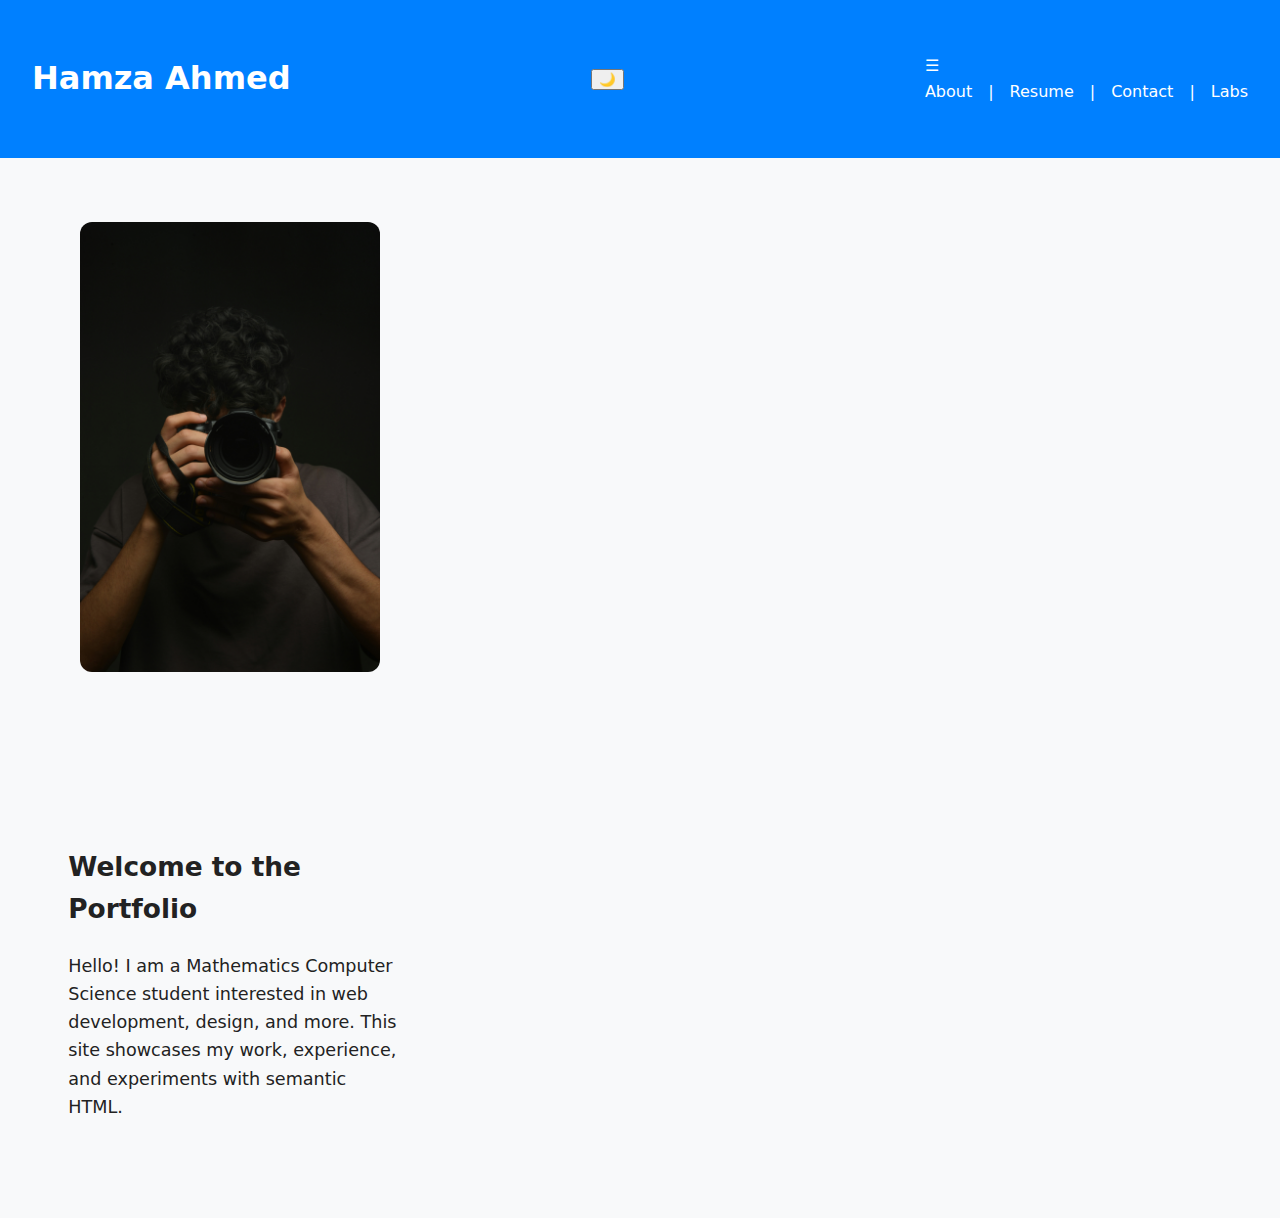
<file: index.html>
<!-- index.html -->
<!DOCTYPE html>
<html lang="en">
<head>
  <meta charset="UTF-8" />
  <meta name="viewport" content="width=device-width, initial-scale=1.0">
  <link rel = "stylesheet" href = "style.css">
  <title>Portfolio, Hamza Ahmed</title>
  <meta name="viewport" content="width=device-width, initial-scale=1.0" />
  <meta name="description" content="Portfolio site for Hamza Ahmed" />
</head>
<body>

<noscript>
  <p><strong>Note:</strong> JavaScript is disabled. Some features may not work properly.</p>
</noscript>
  
  <header>
    <h1>Hamza Ahmed</h1>

      <button id="theme-toggle" aria-label="Toggle dark/light mode">🌙</button>
    
    <nav>
      <span class="hamburger">☰</span>
      <ul>
        <li><a href="about.html">About</a></li> |
        <li><a href="resume.html">Resume</a></li> |
        <li><a href="contact.html">Contact</a></li> |
        <li><a href="labs.html">Labs</a></li>
      </ul>
    </nav>
  </header>

<section id="hero">
  <picture>
    <source srcset="portrait.jpg" type="image.jpg">
    <img src="portrait.jpg" alt="Professional portrait" width="300" height="300" class="profile-image">
  </picture>
</section>

  
  <main>
    <section class = "card">
      <h2>Welcome to the Portfolio</h2>
      <p>Hello! I am a Mathematics Computer Science student interested in web development, design, and more. This site showcases my work, experience, and experiments with semantic HTML.</p>
    </section>
  </main>

  <footer>
  </footer>

<script src="theme.js" defer></script>
</body>
</html>
</file>
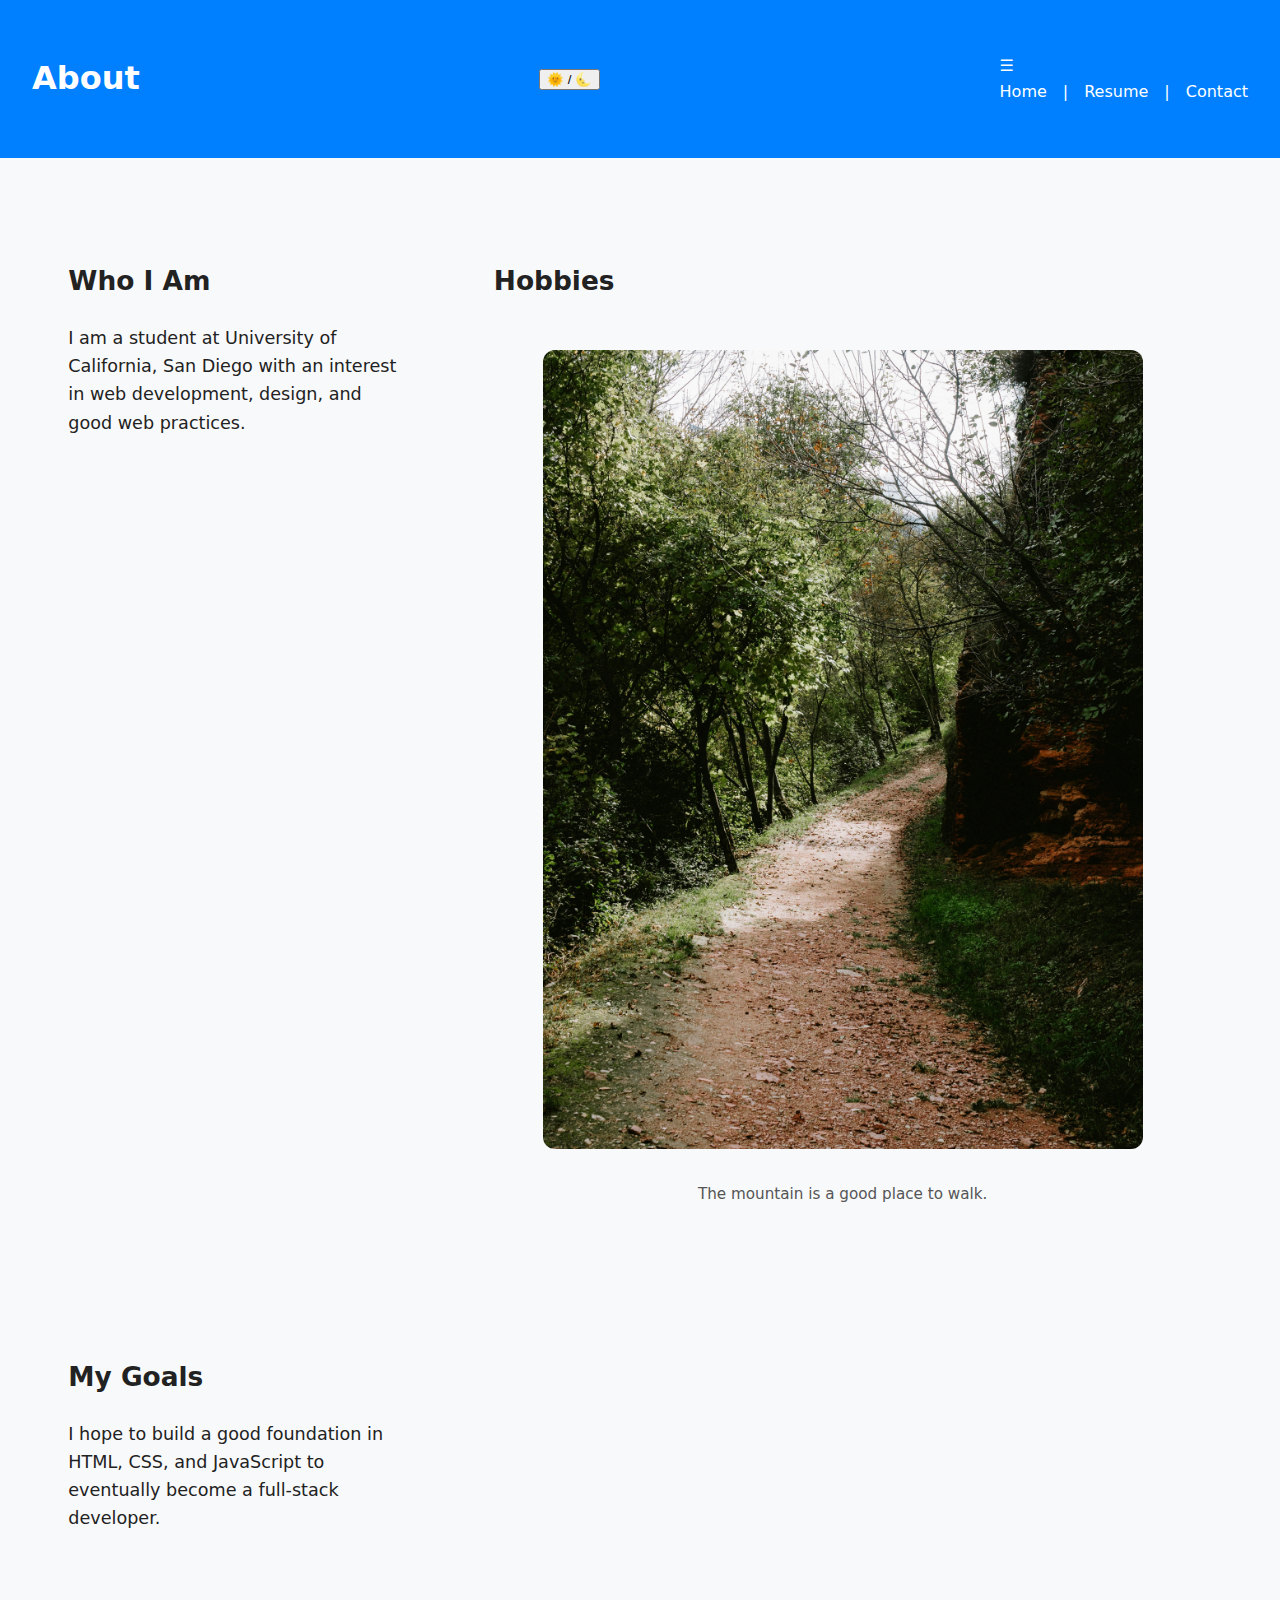
<file: about.html>
<!DOCTYPE html>
<html lang="en">
<head>
  <meta charset="UTF-8" />
  <meta name="viewport" content="width=device-width, initial-scale=1.0">
  <link rel = "stylesheet" href = "style.css">
  <title>About</title>
</head>
<body>
  <header>
    <h1>About</h1>
    <button id="theme-toggle" aria-label="Toggle dark/light mode"> 🌞 / 🌜</button>
    <nav>
      <span class="hamburger">☰</span>
      <ul>
      <a href="index.html">Home</a> |
      <a href="resume.html">Resume</a> |
      <a href="contact.html">Contact</a>  
     </ul>
    </nav>
  </header>

  <main>
    <section class = "card">
      <h2>Who I Am</h2>
      <p>I am a student at University of California, San Diego with an interest in web development, design, and good web practices.</p>
    </section>

<section>
  <h2>Hobbies</h2>
  <figure>
    <img src="hike.jpg" alt="Mountain trail" width="600" height="400" class="interest-img">
    <figcaption>The mountain is a good place to walk. </figcaption>
  </figure>
</section>
    
    <section>
      <h2>My Goals</h2>
      <p>I hope to build a good foundation in HTML, CSS, and JavaScript to eventually become a full-stack developer.</p>
    </section>
  </main>
  <script src="theme.js" defer></script>
</body>
</html>
</file>
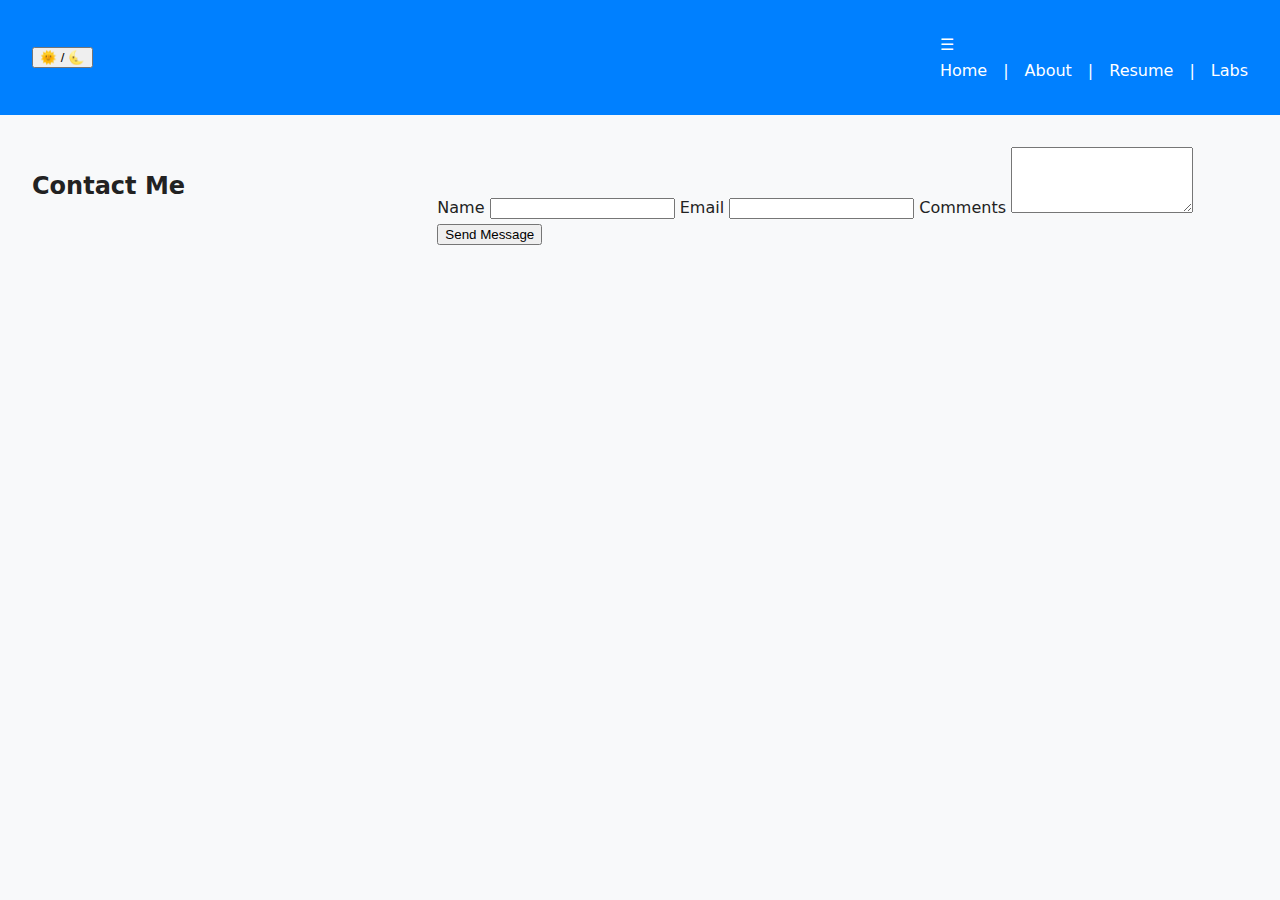
<file: contact.html>
<!DOCTYPE html>
<html lang="en">
<head>
  <meta charset="UTF-8" />
  <meta name="viewport" content="width=device-width, initial-scale=1.0">
  <link rel = "stylesheet" href = "style.css">
  <title>Contact Information</title>
</head>
<body>
  <header>
    <button id="theme-toggle" aria-label="Toggle dark/light mode">🌞 / 🌜</button>
    <nav>
      <span class="hamburger">☰</span>
      <ul>
      <a href="index.html">Home</a> |
      <a href="about.html">About</a> |
      <a href="resume.html">Resume</a> |
      <a href="labs.html">Labs</a>
      </ul>
    </nav>
  </header>

 <main>
  <h2>Contact Me</h2>
  <form name="contact" method="POST" data-netlify="true" action="thank-you.html">
  <input type="hidden" name="form-name" value="contact">

  <label for="name">Name</label>
  <input type="text" name="name" id="name" required>

  <label for="email">Email</label>
  <input type="email" name="email" id="email" required>

  <label for="comments">Comments</label>
  <textarea name="comments" id="comments" rows="4"></textarea>

  <button type="submit">Send Message</button>
</form>

</main>


  <footer>
  </footer>
  <script src="theme.js" defer></script>
</body>
</html>
</file>
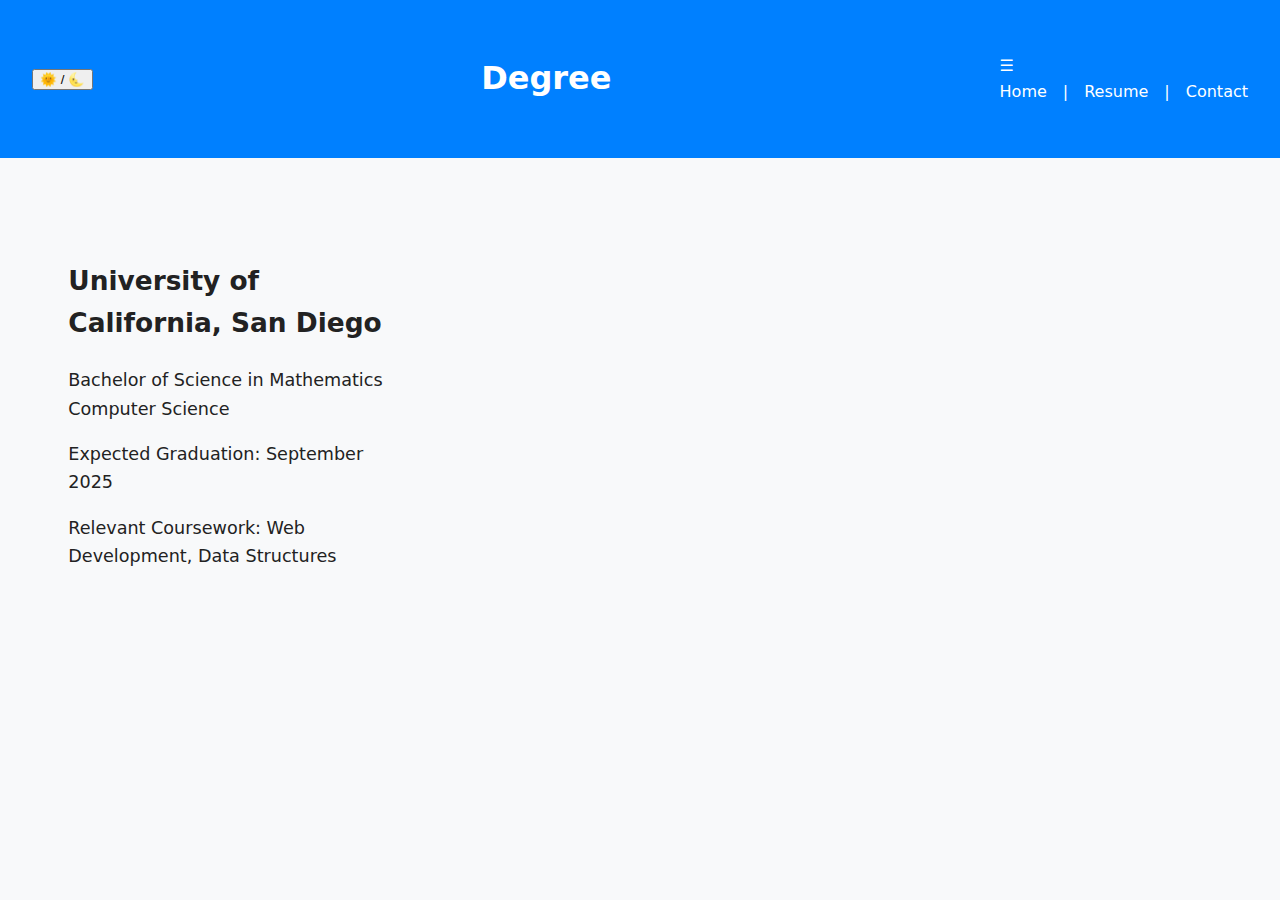
<file: degree.html>
<!DOCTYPE html>
<html lang="en">
<head>
  <meta charset="UTF-8" />
  <meta name="viewport" content="width=device-width, initial-scale=1.0">
  <link rel = "stylesheet" href = "style.css">
  <title>Degree</title>
</head>
<body>
  <header>
    <button id="theme-toggle" aria-label="Toggle dark/light mode">🌞 / 🌜</button>
    <h1>Degree</h1>
    <nav>
       <span class="hamburger">☰</span>
      <ul>
      <a href="index.html">Home</a> |
      <a href="resume.html">Resume</a> |
      <a href="contact.html">Contact</a>  
      </ul>
    </nav>
  </header>

  <main class = "card">
    <section>
      <h2>University of California, San Diego</h2>
      <p>Bachelor of Science in Mathematics Computer Science</p>
      <p>Expected Graduation: September 2025</p>
      <p>Relevant Coursework: Web Development, Data Structures</p>
    </section>
  </main>

  <footer>
  </footer>
  <script src="theme.js" defer></script>
</body>
</html>
</file>
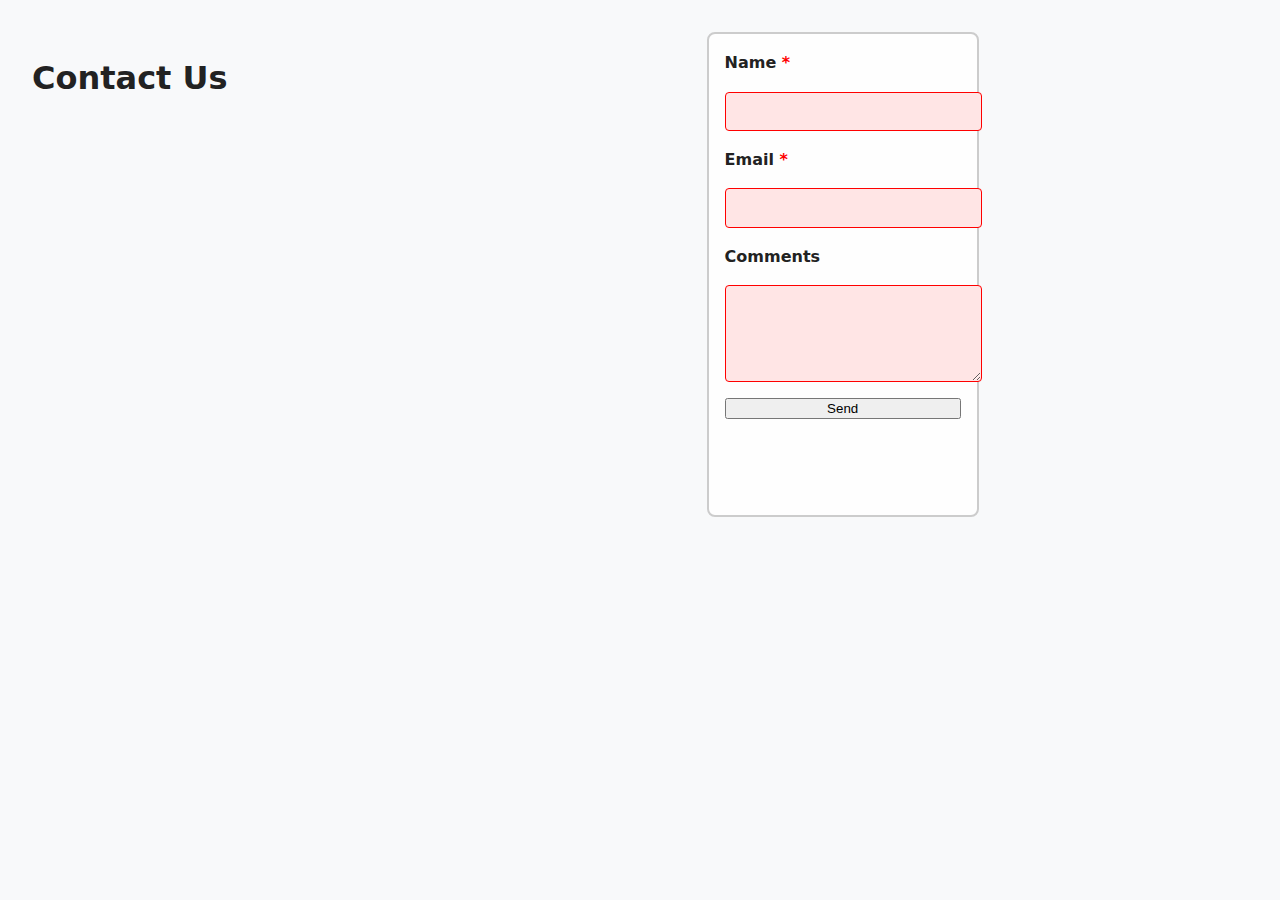
<file: form-no-js.html>
<!-- form-no-js.html -->
<!DOCTYPE html>
<html lang="en">
<head>
  <meta charset="UTF-8">
  <title>Contact Form (No JS)</title>
  <link rel="stylesheet" href="style.css">
  <style>
    /* Add inline styles here or modify your style.css */

    form {
      max-width: 600px;
      margin: auto;
      display: grid;
      gap: 1rem;
      padding: 1rem;
      border: 2px solid #ccc;
      border-radius: 8px;
      background: #fefefe;
    }

    label {
      display: block;
      font-weight: bold;
    }

    input, textarea {
      width: 100%;
      padding: 0.6rem;
      border: 1px solid #aaa;
      border-radius: 4px;
      font-size: 1rem;
    }

    input:required:invalid,
    textarea:required:invalid {
      border-color: red;
      background-color: #ffe5e5;
    }

    input:required:valid,
    textarea:required:valid {
      border-color: green;
      background-color: #e5ffe5;
    }

    output {
      display: block;
      min-height: 1.5rem;
      color: red;
    }
  </style>
</head>
<body>
  <main>
    <h1>Contact Us</h1>
    <form action="https://httpbin.org/post" method="POST">
      <label for="name">Name <span aria-hidden="true" style="color: red">*</span></label>
      <input type="text" id="name" name="name" required minlength="2" maxlength="50" pattern="[A-Za-z\s\-']+">

      <label for="email">Email <span aria-hidden="true" style="color: red">*</span></label>
      <input type="email" id="email" name="email" required>

      <label for="comments">Comments</label>
      <textarea id="comments" name="comments" rows="4" minlength="5" maxlength="300" required></textarea>

      <input type="hidden" name="possible_bot" value="true">

      <button type="submit">Send</button>

      <output id="errorMsg" aria-live="assertive"></output>
      <output id="infoMsg" aria-live="polite"></output>
    </form>
  </main>
</body>
</html>
</file>
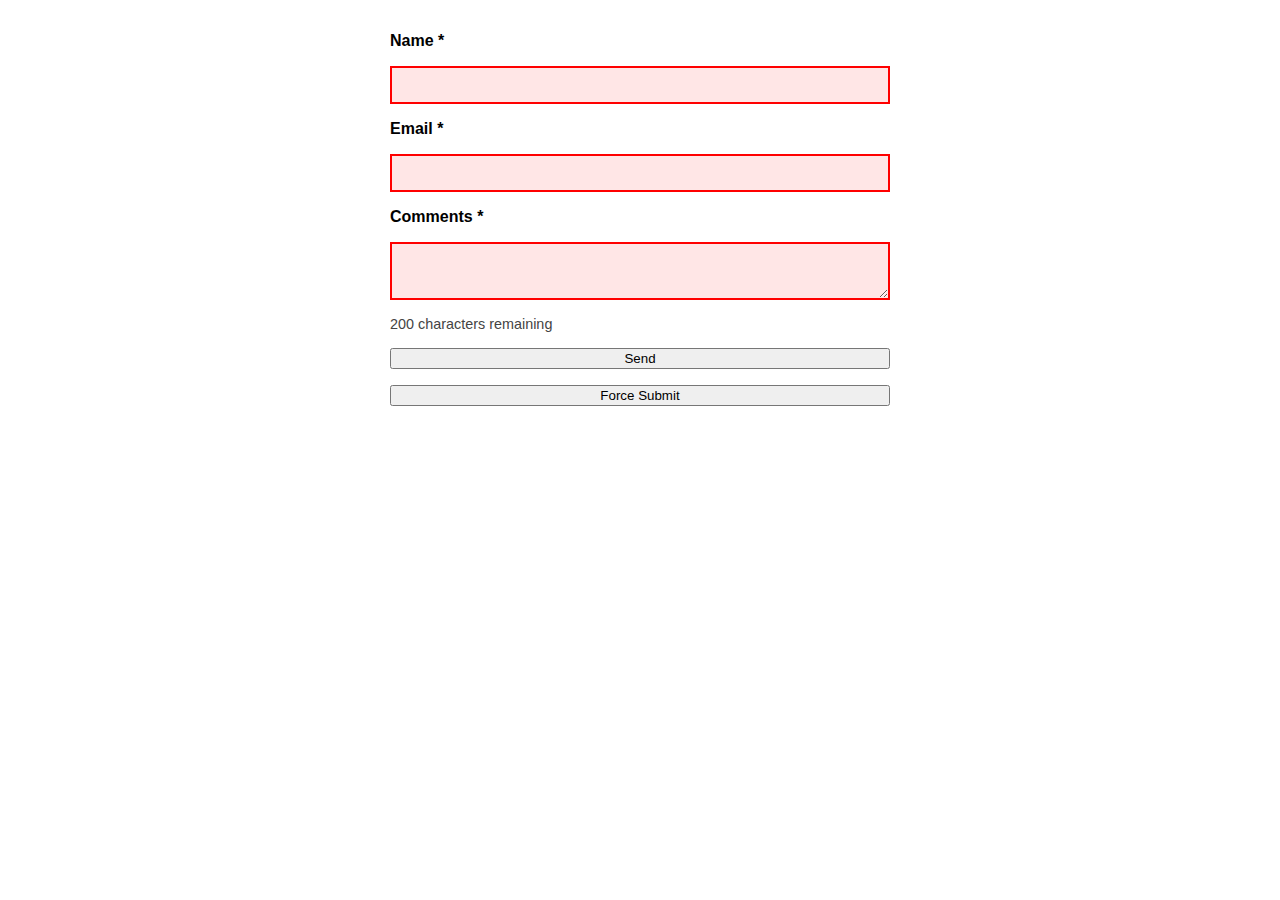
<file: form-with-js.html>
<!DOCTYPE html>
<html lang="en">
<head>
  <meta charset="UTF-8" />
  <meta name="viewport" content="width=device-width, initial-scale=1.0" />
  <title>Contact Form with JavaScript</title>
  <style>
    body {
      font-family: sans-serif;
      margin: 2rem;
    }
    form {
      max-width: 500px;
      margin: auto;
      display: flex;
      flex-direction: column;
      gap: 1rem;
    }
    label {
      font-weight: bold;
    }
    input, textarea {
      padding: 0.5rem;
      font-size: 1rem;
    }
    input:invalid, textarea:invalid {
      border: 2px solid red;
      background: #ffe6e6;
    }
    input:valid, textarea:valid {
      border: 2px solid green;
    }
    .warning {
      color: orange;
    }
    .error {
      color: red;
    }
    .flash {
      animation: flash 0.4s ease-in-out;
    }
    @keyframes flash {
      0% { background: #ffcccc; }
      100% { background: white; }
    }
    output {
      display: block;
      font-size: 0.9rem;
      color: #444;
    }
  </style>
</head>
<body>
  <form id="contactForm" action="https://httpbin.org/post" method="POST">
    <label for="name">Name <span>*</span></label>
    <input id="name" name="name" type="text" required pattern="[A-Za-z\s\-']+" />
    
    <label for="email">Email <span>*</span></label>
    <input id="email" name="email" type="email" required />
    
    <label for="comments">Comments <span>*</span></label>
    <textarea id="comments" name="comments" required maxlength="200"></textarea>
    <output id="char-count">200 characters remaining</output>
    
    <input type="hidden" name="possible_bot" value="true" />
    <input type="hidden" name="form-errors" id="form-errors" value="[]" />
    
    <button type="submit">Send</button>

    <button type="submit" formnovalidate>Force Submit</button>

    
    <output id="error-output"></output>
    <output id="info-output"></output>
  </form>

  <script>
    const form = document.getElementById('contactForm');
    const nameField = document.getElementById('name');
    const commentsField = document.getElementById('comments');
    const errorOutput = document.getElementById('error-output');
    const infoOutput = document.getElementById('info-output');
    const charCount = document.getElementById('char-count');
    const formErrorsField = document.getElementById('form-errors');

    let form_errors = [];

    nameField.addEventListener('input', e => {
      const validChars = /^[A-Za-z\s\-']+$/;
      if (!validChars.test(nameField.value) && nameField.value !== '') {
        showError("Name contains invalid characters.");
        flashField(nameField);
        nameField.setCustomValidity("Name must contain only letters.");
        addError("name", nameField.value, "Invalid characters");
      } else {
        nameField.setCustomValidity("");
      }
    });

    commentsField.addEventListener('input', e => {
      const maxLen = commentsField.maxLength;
      const currentLen = commentsField.value.length;
      const remaining = maxLen - currentLen;
      charCount.textContent = `${remaining} characters remaining`;

      if (remaining < 25) {
        charCount.classList.add("warning");
      } else {
        charCount.classList.remove("warning");
      }

      if (currentLen > maxLen) {
        addError("comments", commentsField.value, "Exceeded max characters");
      }
    });

    function showError(msg) {
      errorOutput.textContent = msg;
      errorOutput.classList.add("error");
      setTimeout(() => {
        errorOutput.textContent = "";
        errorOutput.classList.remove("error");
      }, 3000);
    }

    function flashField(field) {
      field.classList.add("flash");
      setTimeout(() => {
        field.classList.remove("flash");
      }, 400);
    }

    function addError(field, value, message) {
      form_errors.push({
        field: field,
        value: value,
        message: message,
        timestamp: new Date().toISOString()
      });
      formErrorsField.value = JSON.stringify(form_errors);
    }

    form.addEventListener("submit", function (e) {
      form_errors = []; // reset
      formErrorsField.value = "[]";

      const fields = [nameField, commentsField];
      fields.forEach(field => {
        if (!field.checkValidity()) {
          addError(field.name, field.value, field.validationMessage);
        }
      });

      formErrorsField.value = JSON.stringify(form_errors);
    });
  </script>
</body>
</html>
</file>
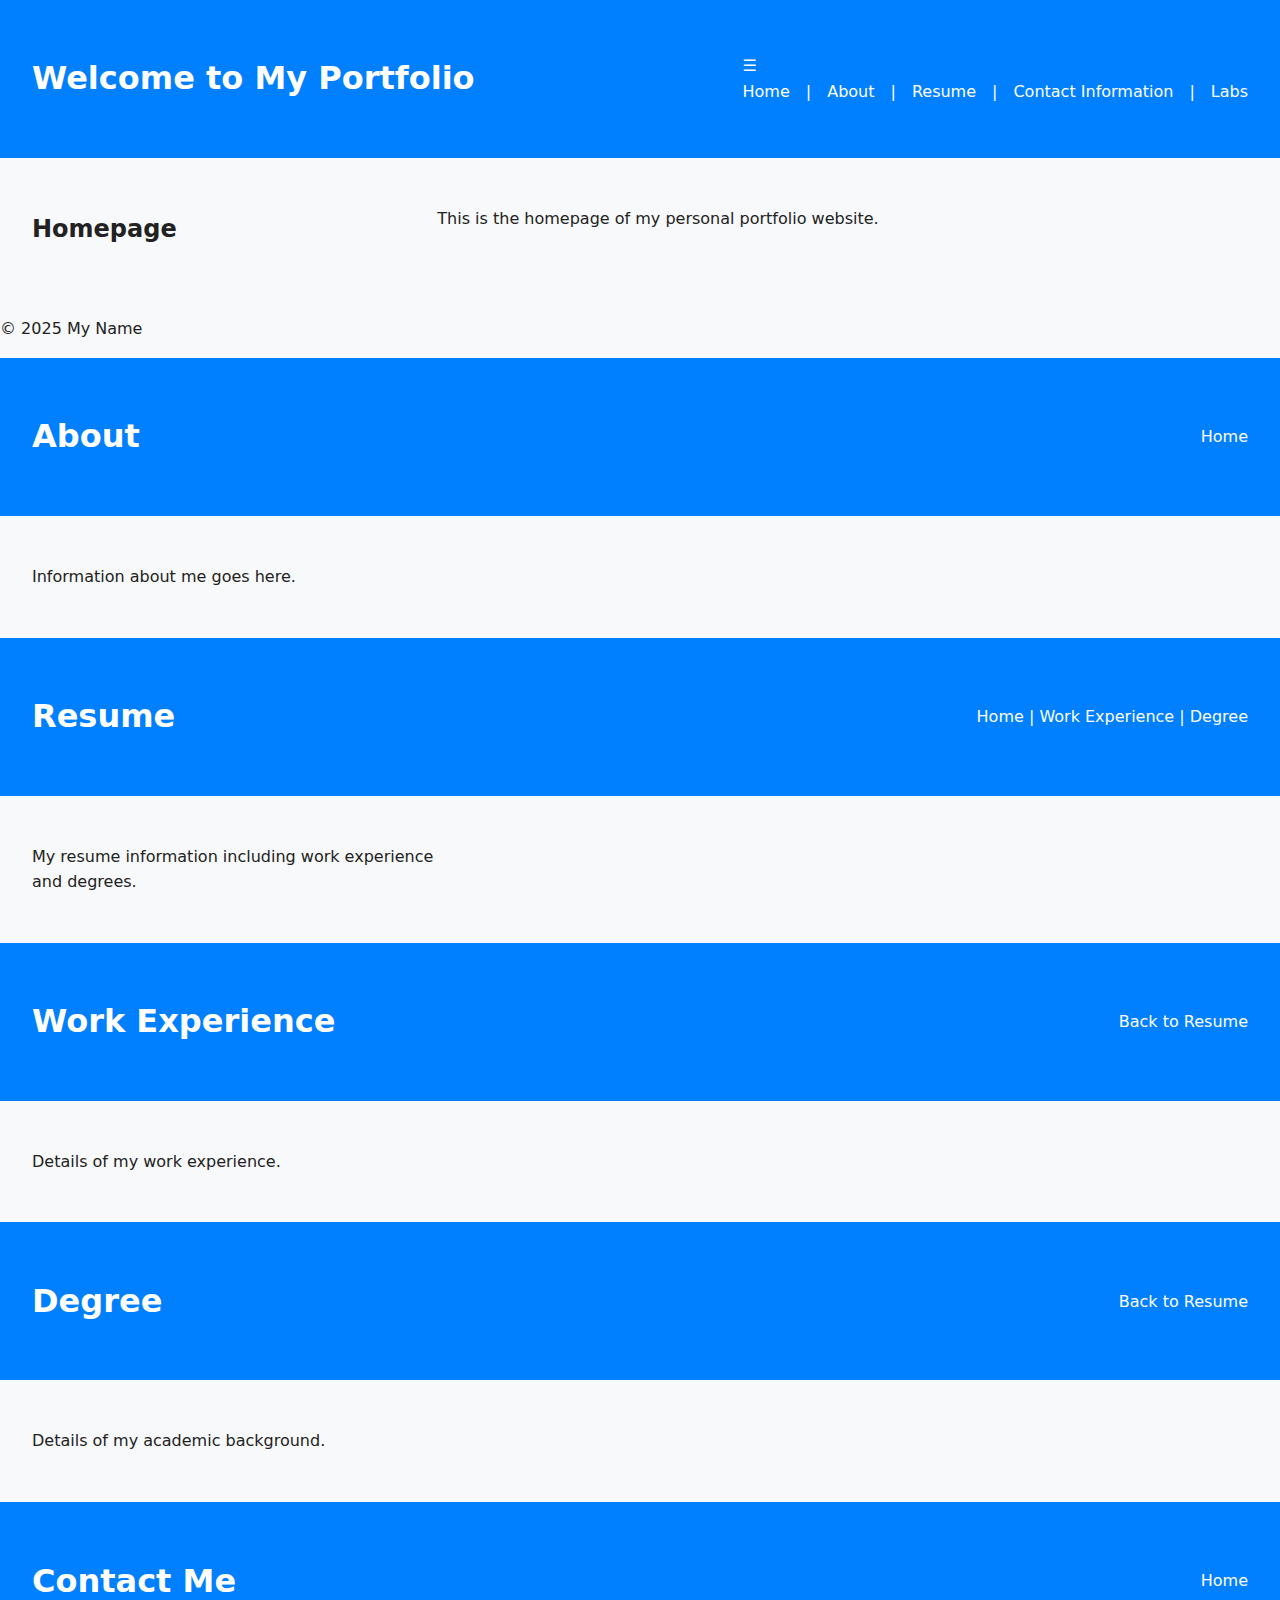
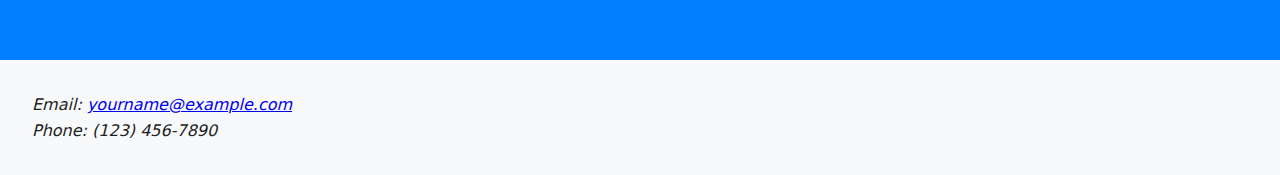
<file: HomeworkPortfolio.html>
<!DOCTYPE html>
<html lang="en">
<head>
  <meta charset="UTF-8">
  <meta name="viewport" content="width=device-width, initial-scale=1.0">
  <link rel = "stylesheet" href = "style.css">
  <title>Personal Portfolio</title>
</head>
<body>
  <header>
    <h1>Welcome to My Portfolio</h1>
    <nav>
      <span class="hamburger">☰</span>
      <ul>
        <li><a href="index.html">Home</a></li> |
        <li><a href="about.html">About</a></li> |
        <li><a href="resume.html">Resume</a></li> |
        <li><a href="contact.html">Contact Information</a></li> |
        <li><a href="labs.html">Labs</a></li>
      </ul>
    </nav>
  </header>
  <main>
    <h2>Homepage</h2>
    <p>This is the homepage of my personal portfolio website.</p>
  </main>
  <footer>
    <p>&copy; 2025 My Name</p>
  </footer>
</body>
</html>

<!-- about.html -->
<!DOCTYPE html>
<html lang="en">
<head>
  <meta charset="UTF-8">
  <title>About Me</title>
</head>
<body>
  <header>
    <h1>About</h1>
    <nav>
      <a href="index.html">Home</a>
    </nav>
  </header>
  <main>
    <p>Information about me goes here.</p>
  </main>
</body>
</html>

<!-- resume.html -->
<!DOCTYPE html>
<html lang="en">
<head>
  <meta charset="UTF-8">
  <title>Resume</title>
</head>
<body>
  <header>
    <h1>Resume</h1>
    <nav>
      <a href="index.html">Home</a> |
      <a href="work-experience.html">Work Experience</a> |
      <a href="degree.html">Degree</a>
    </nav>
  </header>
  <main>
    <p>My resume information including work experience and degrees.</p>
  </main>
</body>
</html>

<!-- work-experience.html -->
<!DOCTYPE html>
<html lang="en">
<head>
  <meta charset="UTF-8">
  <title>Work Experience</title>
</head>
<body>
  <header>
    <h1>Work Experience</h1>
    <nav>
      <a href="resume.html">Back to Resume</a>
    </nav>
  </header>
  <main>
    <p>Details of my work experience.</p>
  </main>
</body>
</html>

<!-- degree.html -->
<!DOCTYPE html>
<html lang="en">
<head>
  <meta charset="UTF-8">
  <title>Degree</title>
</head>
<body>
  <header>
    <h1>Degree</h1>
    <nav>
      <a href="resume.html">Back to Resume</a>
    </nav>
  </header>
  <main>
    <p>Details of my academic background.</p>
  </main>
</body>
</html>

<!-- contact.html -->
<!DOCTYPE html>
<html lang="en">
<head>
  <meta charset="UTF-8">
  <title>Contact Information</title>
</head>
<body>
  <header>
    <h1>Contact Me</h1>
    <nav>
      <a href="index.html">Home</a>
    </nav>
  </header>
  <main>
    <address>
      Email: <a href="mailto:yourname@example.com">yourname@example.com</a><br>
      Phone: (123) 456-7890
    </address>
  </main>
</body>
</html>
</file>
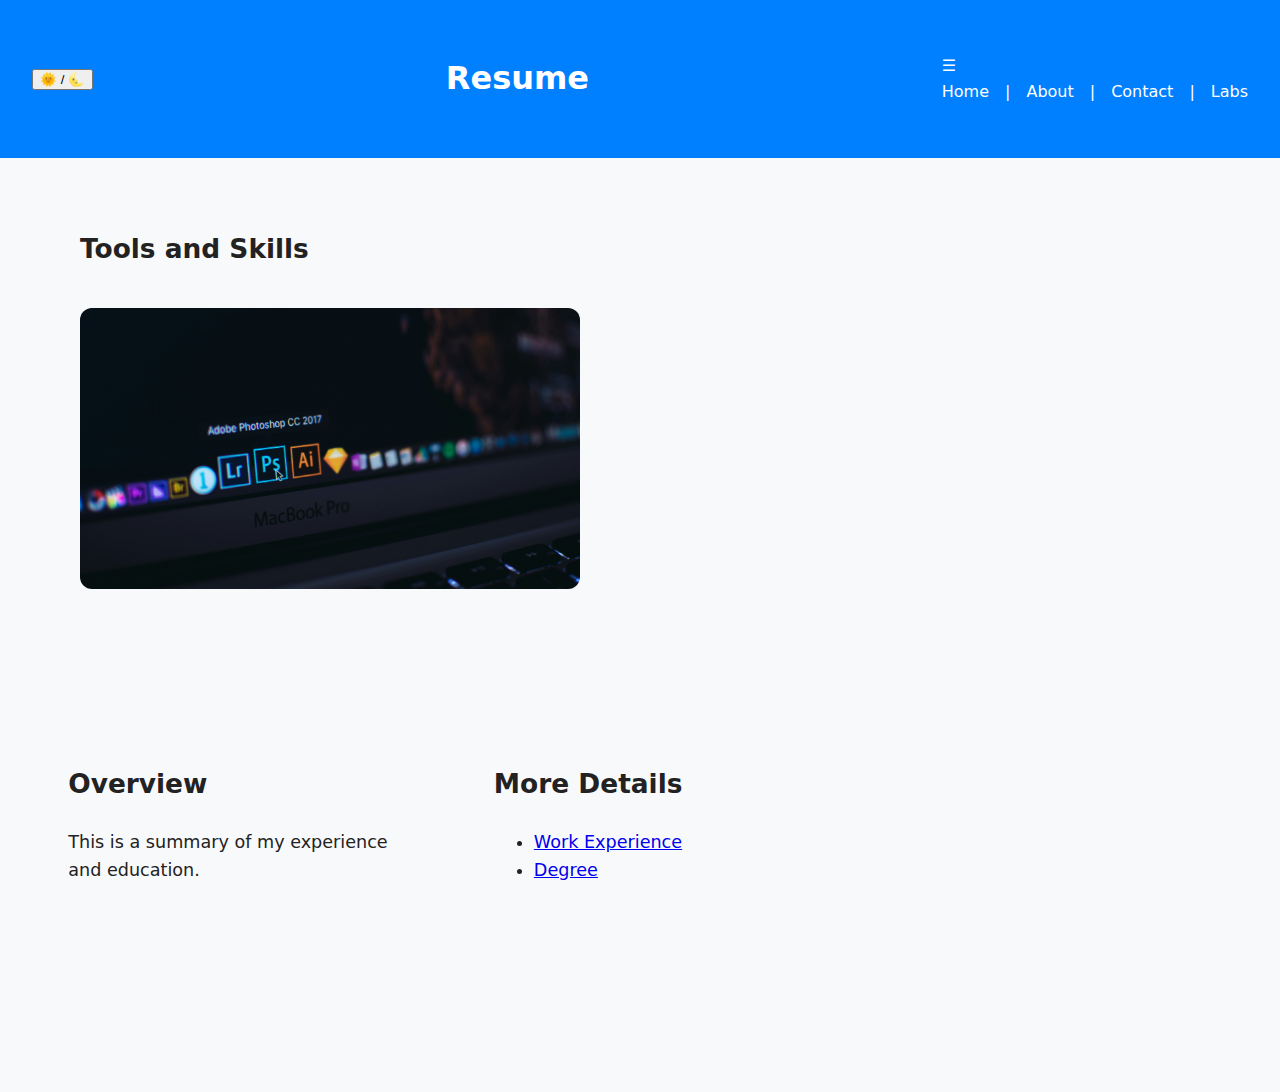
<file: resume.html>
<!DOCTYPE html>
<html lang="en">
<head>
  <meta charset="UTF-8" />
  <meta name="viewport" content="width=device-width, initial-scale=1.0">
  <link rel = "stylesheet" href = "style.css">
  <title>Resume</title>
</head>
<body>
  <header>
    <button id="theme-toggle" aria-label="Toggle dark/light mode">🌞 / 🌜</button>
    <h1>Resume</h1>
    <nav>
      <span class="hamburger">☰</span>
      <ul>
      <a href="index.html">Home</a> |
      <a href="about.html">About</a> |
      <a href="contact.html">Contact</a> |
      <a href="labs.html">Labs</a>
      </ul>
    </nav>
  </header>

<section>
  <h2>Tools and Skills</h2>
  <img src="resume-icons.jpg" alt="Icons" width="500" height="150" class="resume-icons">
</section>

  
  <main class = "card">
    <section>
      <h2>Overview</h2>
      <p>This is a summary of my experience and education.</p>
    </section>

    <section>
      <h2>More Details</h2>
      <ul>
        <li><a href="work-experience.html">Work Experience</a></li>
        <li><a href="degree.html">Degree</a></li>
      </ul>
    </section>
  </main>

  <footer>
  </footer>
</body>
</html>
</file>
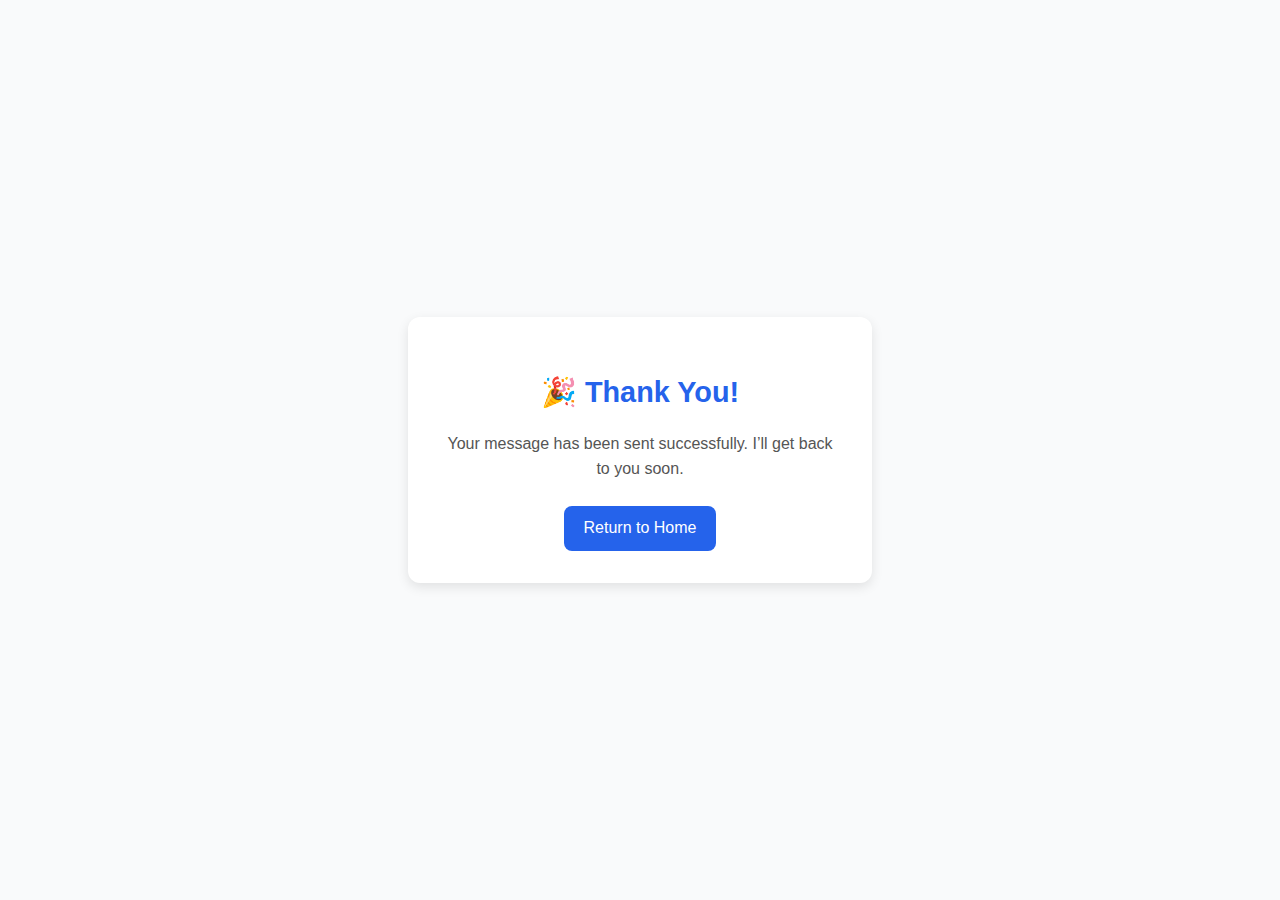
<file: thank-you.html>
<!DOCTYPE html>
<html lang="en">
<head>
  <meta charset="UTF-8">
  <meta name="viewport" content="width=device-width, initial-scale=1.0">
  <title>Thank You</title>
  <link rel="stylesheet" href="style.css"> <!-- optional: reuse your site’s styles -->
  <style>
    body {
      font-family: Arial, sans-serif;
      display: flex;
      justify-content: center;
      align-items: center;
      height: 100vh;
      margin: 0;
      background: #f9fafb;
    }
    .thank-you-container {
      background: white;
      padding: 2rem;
      border-radius: 12px;
      box-shadow: 0 4px 12px rgba(0,0,0,0.1);
      text-align: center;
      max-width: 400px;
    }
    h1 {
      color: #2563eb;
      font-size: 1.8rem;
      margin-bottom: 1rem;
    }
    p {
      margin-bottom: 1.5rem;
      color: #555;
    }
    a {
      display: inline-block;
      padding: 0.6rem 1.2rem;
      background: #2563eb;
      color: white;
      text-decoration: none;
      border-radius: 8px;
      transition: background 0.3s;
    }
    a:hover {
      background: #1e40af;
    }
  </style>
</head>
<body>
  <div class="thank-you-container">
    <h1>🎉 Thank You!</h1>
    <p>Your message has been sent successfully. I’ll get back to you soon.</p>
    <a href="index.html">Return to Home</a>
  </div>
</body>
</html>
</file>
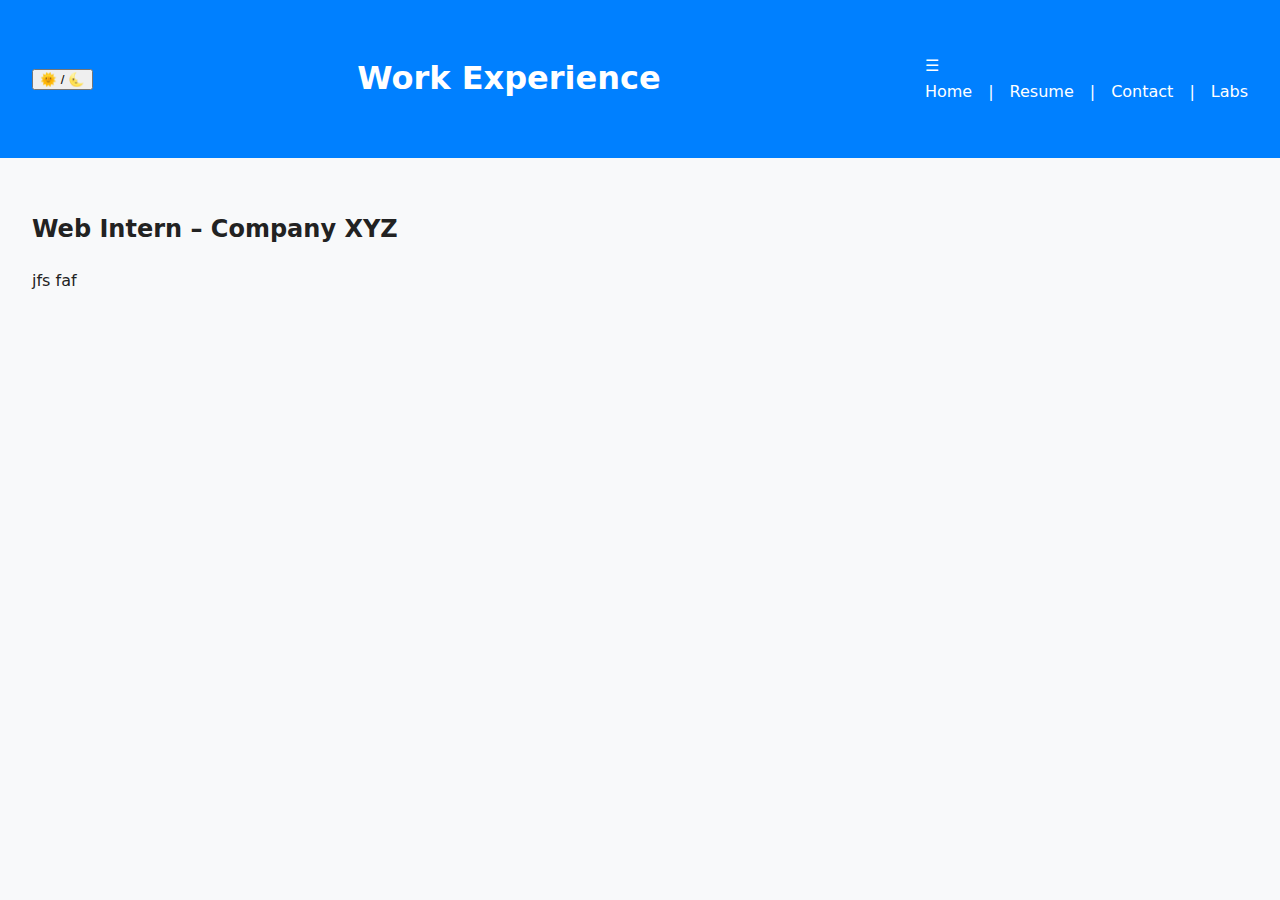
<file: work-experience.html>
<!DOCTYPE html>
<html lang="en">
<head>
  <meta charset="UTF-8" />
  <meta name="viewport" content="width=device-width, initial-scale=1.0">
  <link rel = "stylesheet" href = "style.css">
  <title>Work Experience</title>
</head>
<body>
  <header>
    <button id="theme-toggle" aria-label="Toggle dark/light mode">🌞 / 🌜</button>
    <h1>Work Experience</h1>
    <nav>
      <span class="hamburger">☰</span>
      <ul>
      <a href="index.html">Home</a> |
      <a href="resume.html">Resume</a> |
      <a href="contact.html">Contact</a> |
      <a href="labs.html">Labs</a>
      </ul>
    </nav>
  </header>

  <main class = "card">
    <article>
      <h2>Web Intern – Company XYZ</h2>
      jfs faf
    </article>

    
  </main>

  <footer>
  </footer>
  <script src="theme.js" defer></script>
</body>
</html>
</file>
<file: style.css>
/* === CSS Variables with fallback === */
:root {
  --main-color: hsl(210, 100%, 50%);
  --accent-color: color(display-p3 1 0.5 0); /* Extra Credit: wide gamut color */
  --font-size-base: 1rem;
  --font-sans: 'Inter', system-ui, sans-serif;
}

/* === Custom Font with fallback === */
@import url('https://fonts.googleapis.com/css2?family=Inter:wght@400;700&display=swap');

/* === Scoped styles === */
body {
  font-family: var(--font-sans, sans-serif);
  font-size: var(--font-size-base);
  line-height: 1.6;
  margin: 0;
  color: #222;
  background-color: #f8f9fa;
}

/* === Layout with CSS Grid === */
main {
  display: grid;
  grid-template-columns: 1fr;
  padding: 2rem;
}

/* === Responsive Flexbox Header === */
header {
  display: flex;
  flex-wrap: wrap;
  justify-content: space-between;
  align-items: center;
  background-color: var(--main-color);
  color: white;
  padding: 1rem;
}

/* === Navigation Menu === */
nav ul {
  display: flex;
  gap: 1rem;
  list-style: none;
  padding: 0;
  margin: 0;
}

nav a {
  color: white;
  text-decoration: none;
  position: relative;
  transition: color 0.3s ease;
}

nav a:hover {
  color: yellow;
}

/* === CSS Animation Example === */
@keyframes slideIn {
  from {
    transform: translateX(-50%);
    opacity: 0;
  }
  to {
    transform: translateX(0);
    opacity: 1;
  }
}

h1, h2 {
  animation: slideIn 1s ease;
}

/* === CSS Transform + Transition === */
button:hover {
  transform: scale(1.05);
  transition: transform 0.3s ease;
}

/* === Responsive Design: Media Query === */
@media (min-width: 768px) {
  main {
    grid-template-columns: 1fr 2fr;
  }

  header {
    padding: 2rem;
  }
}

/* === Use of relative units and dv* units === */
section {
  margin: 2rem 5%;
  padding: 1rem;
  min-height: 30dvh;
  font-size: 1.1em;
}

/* === Extra Credit: color-mix and has() === */
.card:has(img) {
  border: 2px solid color-mix(in srgb, var(--main-color) 70%, white 30%);
  padding: 1rem;
  border-radius: 1rem;
}
.profile-image, .interest-img, .resume-icons, .lab-img {
  max-width: 100%;
  height: auto;
  object-fit: cover;
  object-position: center;
  border-radius: 0.75rem;
  margin: 1rem 0;
}

figure {
  margin: 2rem 0;
  text-align: center;
}

figcaption {
  font-size: 0.95rem;
  color: var(--text-secondary, #555);
  margin-top: 0.5rem;
}


/* Base (Desktop First) */
body {
  font-size: 1rem;
}

/* Tablet */
@media (max-width: 1024px) {
  body {
    font-size: 0.95rem;
  }

  nav ul {
    flex-direction: row;
    justify-content: space-evenly;
  }
}

/* Phone */
@media (max-width: 480px) {
  body {
    font-size: 0.9rem;
  }

  header, nav, main, footer {
    padding: 0.5em;
  }

  nav ul {
    display: none; /* Hide full nav */
  }

  .hamburger {
    display: block; /* Show hamburger */
    font-size: 2rem;
    cursor: pointer;
  }

  .hero-img {
    object-position: center top;
  }
}
</file>
